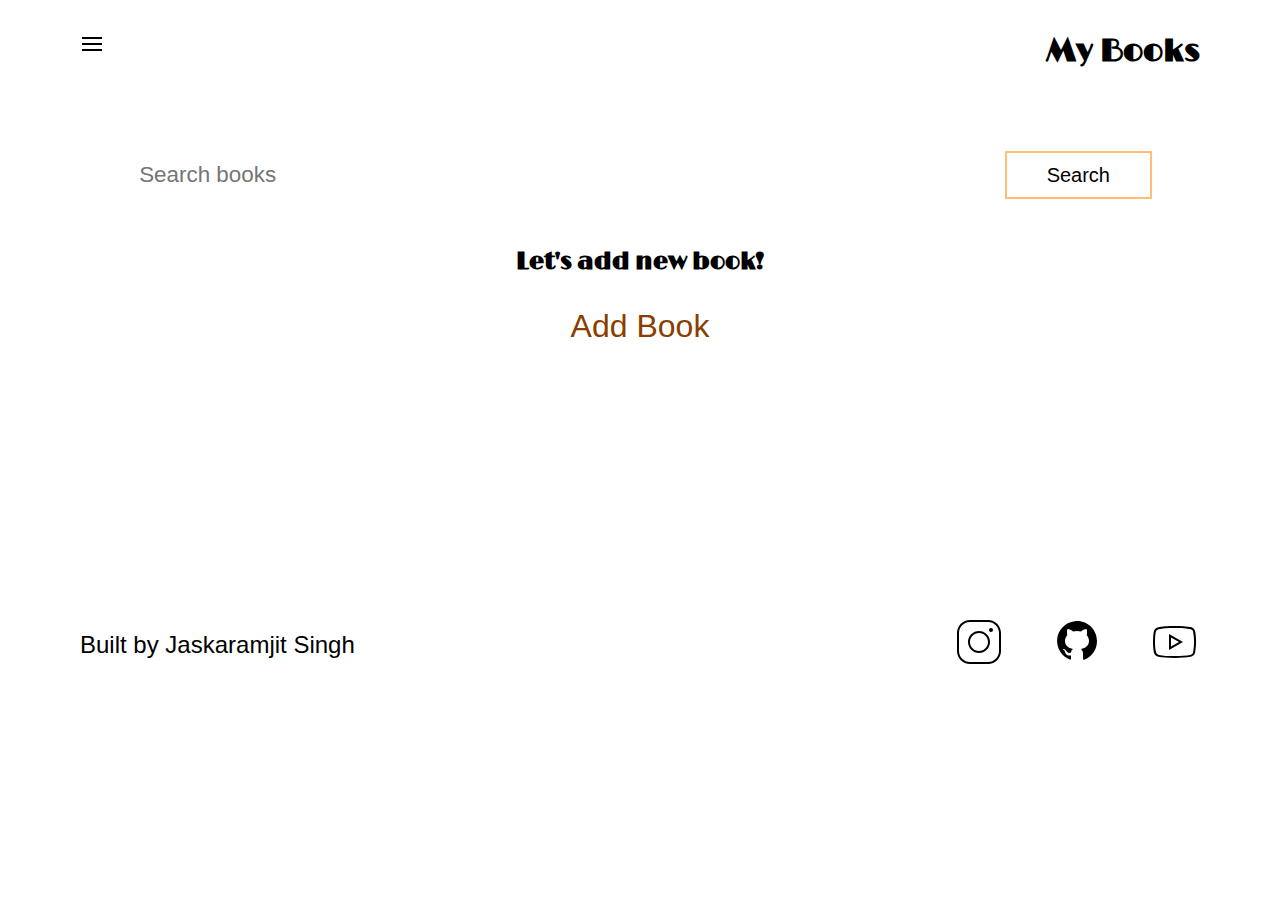
<file: index.html>
<!DOCTYPE html>
<html lang="en">
  <head>
    <meta charset="UTF-8" />
    <meta http-equiv="X-UA-Compatible" content="IE=edge" />
    <meta name="viewport" content="width=device-width, initial-scale=1.0" />
    <meta name="theme-color" content="#ffbe74">
    <link rel="icon" href="Images/icons8-books-48.png" type="image/png">
    <link rel="preconnect" href="https://fonts.gstatic.com" />
    <link
      href="https://fonts.googleapis.com/css2?family=Limelight&display=swap"
      rel="stylesheet"
    />
    <link
      rel="shortcut icon"
      href="Images/icons8-books-48.png"
      type="image/x-icon"
    />
    <link rel="stylesheet" href="style.css" />
    <title>Library</title>
  </head>
  <body>
    <nav>
      <div class="left">
        <img src="Images/icons8-menu.svg" class="menu" id="menu" />
        <div class="addbook">
          <button class="addbook_btn fontb" id="addbook">
            <a href="addbook.html" class="link fontb">ADD BOOK</a>
          </button>
        </div>
      </div>
      <div class="right">
        <h1>My Books</h1>
      </div>
    </nav>
    <div class="searchbook">
      <input
        type="text"
        id="searchinput"
        class="searchinput fontb"
        placeholder="Search books"
      />
      <button class="startsearch fontb" id="search">Search</button>
    </div>
    <section class="allbooks">
      <!-- <div class="book">
        <div class="cover transition">
          <img src="Images/icons8-book.svg" alt="" />
        </div>
        <div class="label transition">
          <h3 class="fontb">Book name</h3>
          <p class="fontb">- author</p>
        </div>
        <div class="remove transition">
          <img src="Images/icons8-delete-bin.svg" alt="" />
        </div>
      </div> -->
    </section>
    <footer>
      <p class="fontb">Built by Jaskaramjit Singh</p>
      <ul class="links">
        <li>
          <a href="https://www.instagram.com/artisticmusic__/" target="_blank"
            ><img src="Images/icons8-instagram (1).svg"
          /></a>
        </li>
        <li>
          <a href="https://github.com/jaskaram123" target="_blank"
            ><img src="Images/icons8-github (1).svg"
          /></a>
        </li>
        <li>
          <a
            href="https://www.youtube.com/channel/UCfJJytAIVR4i4CIOoPxy2Gw"
            target="_blank"
            ><img src="Images/icons8-play-button.svg"
          /></a>
        </li>
      </ul>
    </footer>
  </body>
  <script src="index.js"></script>
</html>
</file>
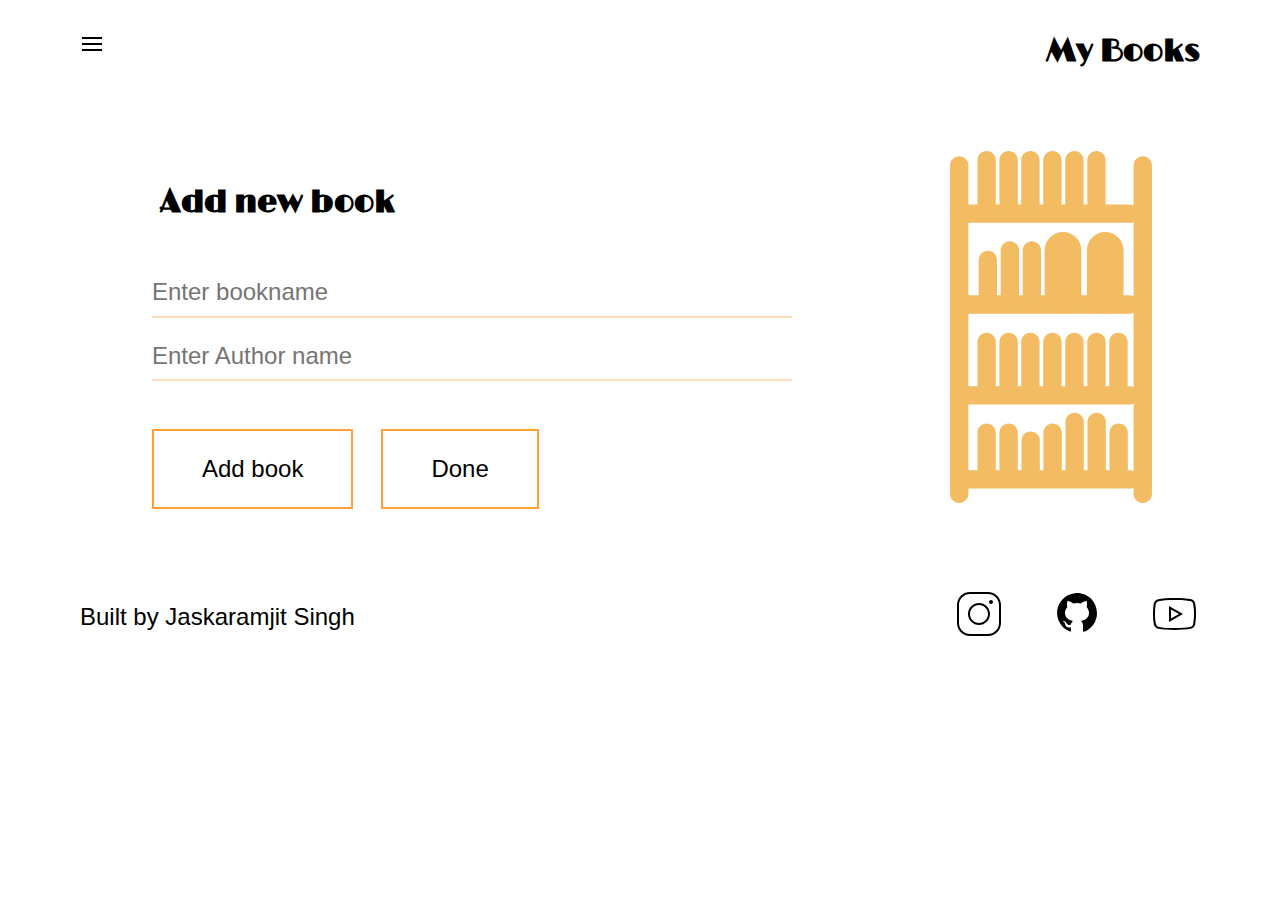
<file: addbook.html>
<!DOCTYPE html>
<html lang="en">
  <head>
    <meta charset="UTF-8" />
    <meta http-equiv="X-UA-Compatible" content="IE=edge" />
    <meta name="viewport" content="width=device-width, initial-scale=1.0" />
    <meta name="theme-color" content="#ffbe74">
    <link rel="icon" href="Images/icons8-books-48.png" type="image/png">
    <link rel="preconnect" href="https://fonts.gstatic.com" />
    <link
      href="https://fonts.googleapis.com/css2?family=Limelight&display=swap"
      rel="stylesheet"
    />
    <link
      rel="shortcut icon"
      href="Images/icons8-books-48.png"
      type="image/x-icon"
    />
    <link rel="stylesheet" href="style.css" />
    <link rel="stylesheet" href="styleadd.css" />
    <title>Library</title>
  </head>
  <body>
    <nav>
      <div class="left">
        <img src="Images/icons8-menu.svg" class="menu" id="menu" />
        <div class="addbook">
          <button class="addbook_btn fontb" id="addbook">ADD BOOK</button>
        </div>
      </div>
      <div class="right">
        <h1>My Books</h1>
      </div>
    </nav>
    <section class="allbooks">
      <div class="addnewbook">
        <h1>Add new book</h1>
        <input
          type="text"
          name="bookname"
          id="bookname"
          placeholder="Enter bookname"
          class="fontb input"
        />
        <input
          type="text"
          name="bookname"
          id="bookauthor"
          class="fontb input"
          placeholder="Enter Author name"
        />
        <button class="addbooktostr fontb">Add book</button>
        <button class="addbooktostr fontb" id="done">Done</button>
      </div>
      <img src="Images/arabica-1193.svg" alt="" class="bookshelf" />
    </section>
    <footer>
      <p class="fontb">Built by Jaskaramjit Singh</p>
      <ul class="links">
        <li>
          <a href="https://www.instagram.com/artisticmusic__/" target="_blank"
            ><img src="Images/icons8-instagram (1).svg"
          /></a>
        </li>
        <li>
          <a href="https://github.com/jaskaram123" target="_blank"
            ><img src="Images/icons8-github (1).svg"
          /></a>
        </li>
        <li>
          <a
            href="https://www.youtube.com/channel/UCfJJytAIVR4i4CIOoPxy2Gw"
            target="_blank"
            ><img src="Images/icons8-play-button.svg"
          /></a>
        </li>
      </ul>
    </footer>
  </body>
  <script src="indexadd.js"></script>
</html>
</file>
<file: style.css>
* {
  margin: 0;
  padding: 0;
  font-family: "Limelight", cursive;
}
nav {
  display: flex;
  align-items: center;
  justify-content: space-between;
  padding: 2em 5em;
}
.hide {
  overflow: hidden;
}
.menu {
  z-index: 10;
  cursor: pointer;
  position: absolute;
  top: 2em;
}

.addbook {
  z-index: 1;
  width: 100vw;
  height: 100vh;
  position: absolute;
  top: 0;
  left: 0;
  background-color: rgb(255, 223, 187);
  display: flex;
  align-items: center;
  justify-content: center;
  clip-path: circle(0);
  transition: all 0.5s ease-in-out;
}

.menuvisible + .addbook {
  clip-path: circle(100%);
}

.addbook_btn {
  background: none;
  padding: 1em 1.5em;
  cursor: pointer;
  border: 2px solid rgb(255, 190, 116);
  font-size: 25px;
  transition: all 0.1s linear;
}
.link {
  color: rgb(138, 62, 0);
  text-decoration: none;
}

.font{
  font-size: 2em;
  display: block;
  margin: 0 auto;
  padding-top: 1em;
  width: fit-content;
}

.addbook_btn:hover {
  background-color: rgb(255, 190, 116);
}

.searchbook {
  padding: 1em 2em;
  margin: 2em auto;
  /* max-width: fit-content; */
  display: flex;
  justify-content: space-between;
  max-width: 64em;
}
.allbooks {
  margin: 6em auto;
  max-width: 80%;
  display: grid;
  grid-template-columns: repeat(auto-fill, 388px);
  grid-template-rows: auto;
  grid-gap: 1em;
  align-content: center;
  justify-content: center;
  min-height: 3em;
}

.searchinput {
  height: inherit;
  padding: 0.5em;
  outline: none;
  border-radius: 50px;
  border: none;
  width: 80%;
  font-size: 1.4em;
  padding-right: 5px;
}

.startsearch {
  padding: 0.5em 2em;
  border: 2px solid #ffbe74;
  background: none;
  font-size: 20px;
  cursor: pointer;
}

.searchbook::before {
  content: "";
  width: 54%;
  position: absolute;
  top: 185px;
  background: orange;
  border: 2px solid orange;
  height: 0;
  transform: scaleX(0);
  transition: all 0.2s;
}

.m.searchbook::before {
  transform: scaleX(1);
}

.startsearch:hover {
  background-color: #ffbe74;
}

.fontb {
  font-family: "Gill Sans", "Gill Sans MT", Calibri, "Trebuchet MS", sans-serif;
}

.book {
  border: 1px solid orange;
  position: relative;
  padding: 1em;
  overflow: hidden;
}

.center{
  text-align: center;
}

.cover {
  margin: 0 auto;
  width: fit-content;
  padding: 1em 0;
}
.label {
  padding: 2em;
  font-size: 1.5em;
}
.book:hover {
  box-shadow: 1px 1px 5px orange;
}
.remove {
  background-color: rgb(255, 190, 116);
  text-align: center;
  position: absolute;
  left: 0;
  bottom: -6em;
  width: 100%;
  padding: 1em 0;
  cursor: pointer;
}

.transition {
  transition: all 0.3s ease-in-out;
}
.book:hover .remove {
  bottom: 0;
}

.book:hover .cover,
.book:hover .label {
  transform: translateY(-3em);
}
footer {
  display: flex;
  padding: 2em 5em;
  margin: 0 auto;
  width: 100%;
  box-sizing: border-box;
  justify-content: space-between;
  align-items: center;

}
body{
  min-height: 100vh;
}
.links {
  list-style: none;
  display: flex;
  justify-content: space-between;
  width: 22%;
}
footer p {
  font-size: 1.5em;
}
</file>
<file: styleadd.css>
.addnewbook h1 {
  padding: 1em;
}
.allbooks {
  margin: 3em auto;
  display: flex;
  justify-content: space-between;
  box-sizing: border-box;
}
.addnewbook .input {
  display: block;
  margin: 1em;
  font-size: 1.5em;
  outline: none;
  border: none;
  width: 50vw;
  padding-bottom: 0.4em;
  border-bottom: 2px solid #ffdfbb;
}

.bookshelf {
  height: 22em;
  width: auto;
}
.addbooktostr {
  outline: none;
  border: 2px solid #ffa136;
  background: none;
  padding: 1em 2em;
  font-size: 1.5em;
  margin-left: 1em;
  margin-top: 1em;
  cursor: pointer;
}
</file>
